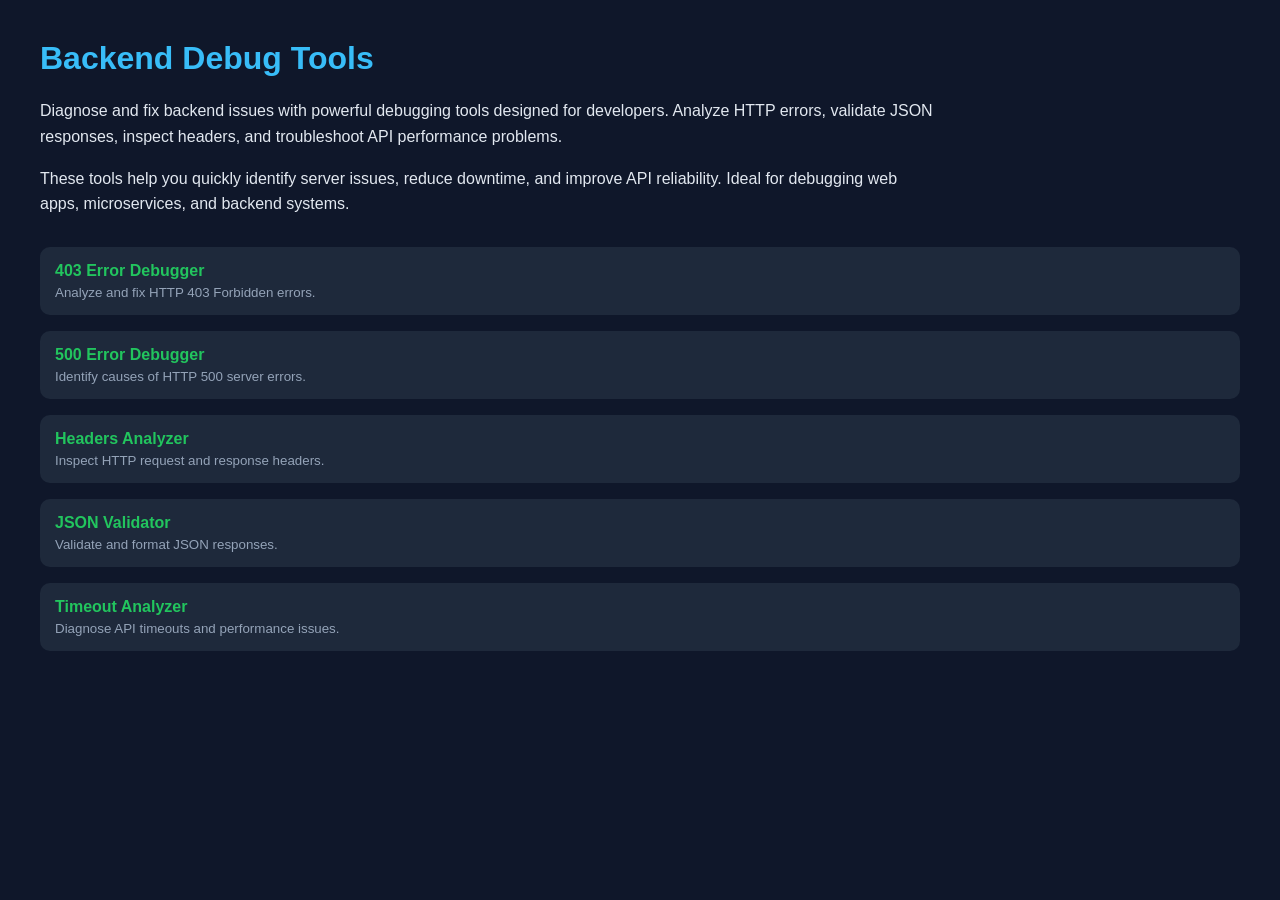
<file: index.html>
<!DOCTYPE html>
<html lang="en">
<head>
    <meta charset="UTF-8">
    <meta name="viewport" content="width=device-width, initial-scale=1.0">

    <!-- 🔐 Google Site Verification -->
    <meta name="google-site-verification" content="PkLa_ViOo6FAHpvh8SacceMb95o9tePRdrqLNBz9X1M" />

    <!-- SEO Potenciado -->
    <title>Backend Debug Tools – Fix 403, 500 Errors, JSON & API Debugging</title>

    <meta name="description" content="Debug backend issues with tools to fix 403 and 500 errors, analyze headers, validate JSON, and troubleshoot timeouts. Improve API and server performance.">

    <meta name="keywords" content="
    fix 403 error,
    fix 500 error,
    backend debugging tools,
    api debugging tools,
    http headers analyzer,
    json validator tool,
    request timeout checker,
    server error debugging tool,
    http error analyzer,
    api error troubleshooting,
    backend error checker,
    debug api response tool,
    http status code analyzer
    ">

    <meta name="author" content="AI Tools Suite">

    <!-- Open Graph -->
    <meta property="og:title" content="Backend Debug Tools – API & Server Error Fixing">
    <meta property="og:description" content="Fix 403/500 errors, analyze headers, validate JSON, and debug backend issues.">
    <meta property="og:type" content="website">

    <!-- Estilos -->
    <style>
        body {
            font-family: Arial, sans-serif;
            margin: 40px;
            background: #0f172a;
            color: #e2e8f0;
        }
        h1 {
            color: #38bdf8;
        }
        p {
            max-width: 900px;
            line-height: 1.6;
        }
        .tools {
            margin-top: 30px;
        }
        .tool {
            margin-bottom: 16px;
            padding: 15px;
            background: #1e293b;
            border-radius: 10px;
            transition: 0.2s;
        }
        .tool:hover {
            background: #334155;
        }
        a {
            text-decoration: none;
            color: #22c55e;
            font-weight: bold;
            font-size: 16px;
        }
        small {
            display: block;
            margin-top: 5px;
            color: #94a3b8;
        }
    </style>
</head>
<body>

    <h1>Backend Debug Tools</h1>

    <p>
        Diagnose and fix backend issues with powerful debugging tools designed for developers.
        Analyze HTTP errors, validate JSON responses, inspect headers, and troubleshoot API
        performance problems.
    </p>

    <p>
        These tools help you quickly identify server issues, reduce downtime, and improve API
        reliability. Ideal for debugging web apps, microservices, and backend systems.
    </p>

    <div class="tools">

        <div class="tool">
            <a href="403/">403 Error Debugger</a>
            <small>Analyze and fix HTTP 403 Forbidden errors.</small>
        </div>

        <div class="tool">
            <a href="500/">500 Error Debugger</a>
            <small>Identify causes of HTTP 500 server errors.</small>
        </div>

        <div class="tool">
            <a href="headers/">Headers Analyzer</a>
            <small>Inspect HTTP request and response headers.</small>
        </div>

        <div class="tool">
            <a href="json/">JSON Validator</a>
            <small>Validate and format JSON responses.</small>
        </div>

        <div class="tool">
            <a href="timeout/">Timeout Analyzer</a>
            <small>Diagnose API timeouts and performance issues.</small>
        </div>

    </div>

</body>
</html>
</file>
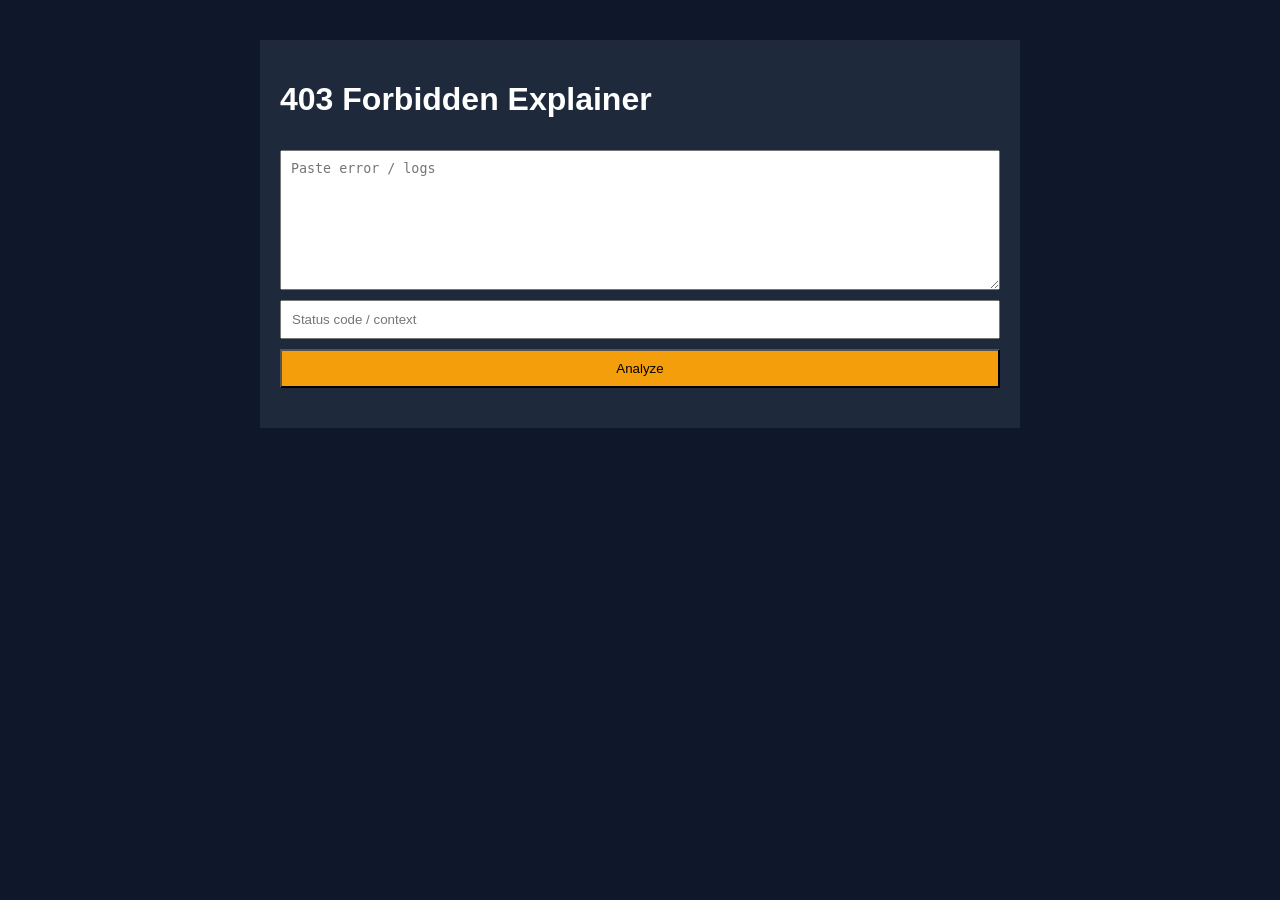
<file: 403/index.html>
<html>
<head>
<meta charset='UTF-8'>
<title>403 Forbidden Explainer</title>
<meta name='viewport' content='width=device-width, initial-scale=1.0'>
<link rel='stylesheet' href='styles.css'>
</head>
<body>
<div class='container'>
<h1>403 Forbidden Explainer</h1>
<textarea id='input' placeholder='Paste error / logs'></textarea>
<input id='value' placeholder='Status code / context'>
<button onclick='run()'>Analyze</button>
<div id='res' class='result'></div>
</div>
<script src='script.js'></script>
</body>
</html>
</file>
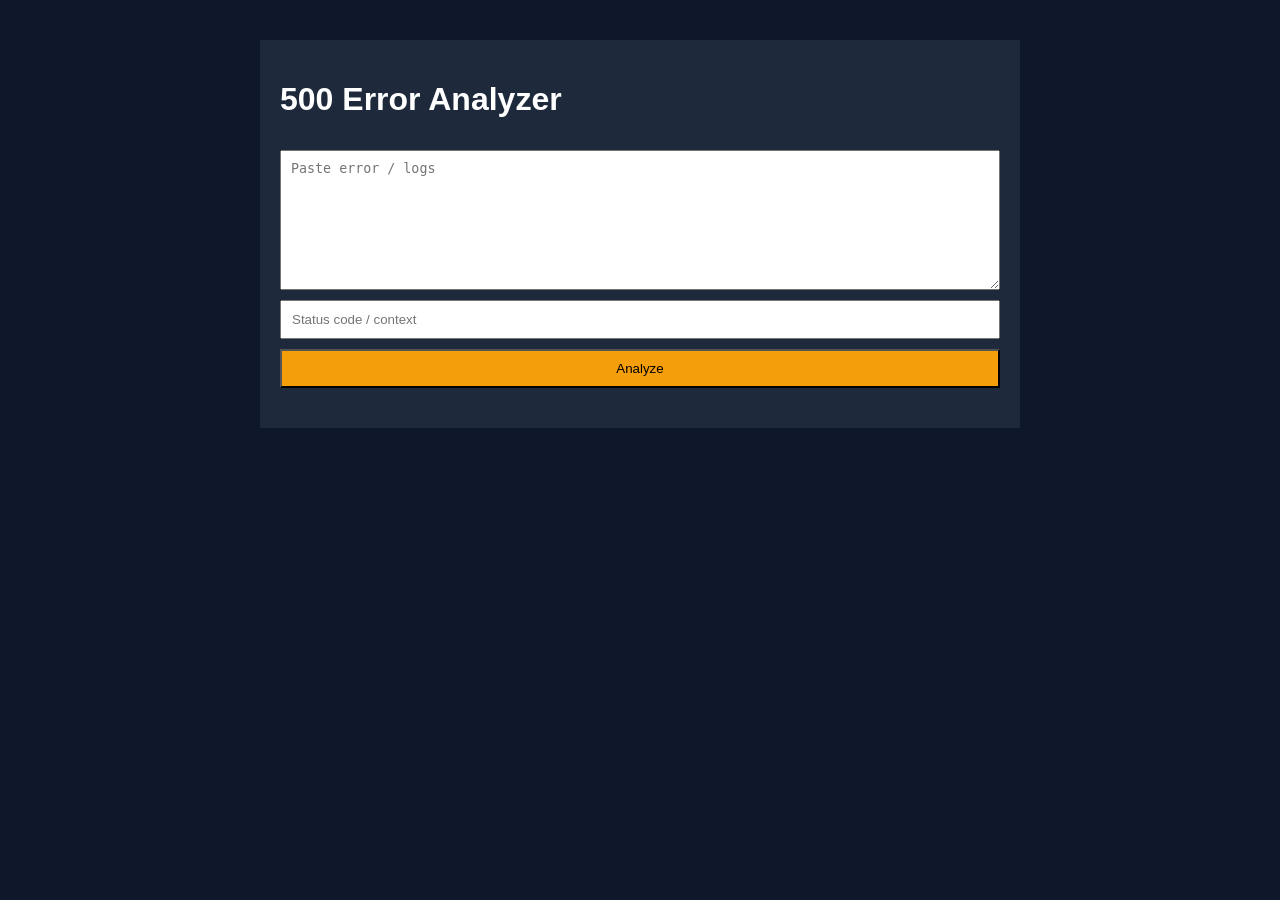
<file: 500/index.html>
<html>
<head>
<meta charset='UTF-8'>
<title>500 Error Analyzer</title>
<meta name='viewport' content='width=device-width, initial-scale=1.0'>
<link rel='stylesheet' href='styles.css'>
</head>
<body>
<div class='container'>
<h1>500 Error Analyzer</h1>
<textarea id='input' placeholder='Paste error / logs'></textarea>
<input id='value' placeholder='Status code / context'>
<button onclick='run()'>Analyze</button>
<div id='res' class='result'></div>
</div>
<script src='script.js'></script>
</body>
</html>
</file>
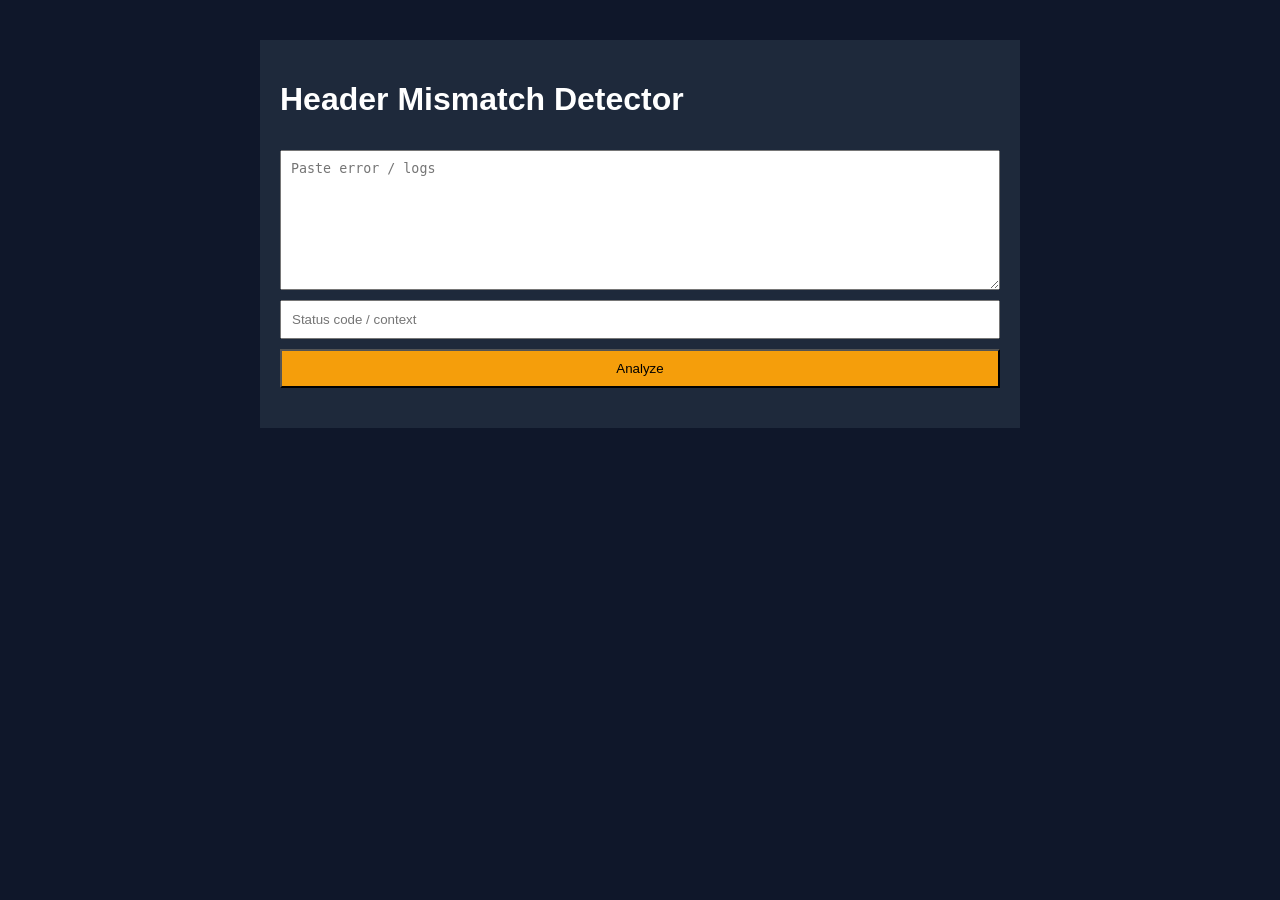
<file: headers/index.html>
<html>
<head>
<meta charset='UTF-8'>
<title>Header Mismatch Detector</title>
<meta name='viewport' content='width=device-width, initial-scale=1.0'>
<link rel='stylesheet' href='styles.css'>
</head>
<body>
<div class='container'>
<h1>Header Mismatch Detector</h1>
<textarea id='input' placeholder='Paste error / logs'></textarea>
<input id='value' placeholder='Status code / context'>
<button onclick='run()'>Analyze</button>
<div id='res' class='result'></div>
</div>
<script src='script.js'></script>
</body>
</html>
</file>
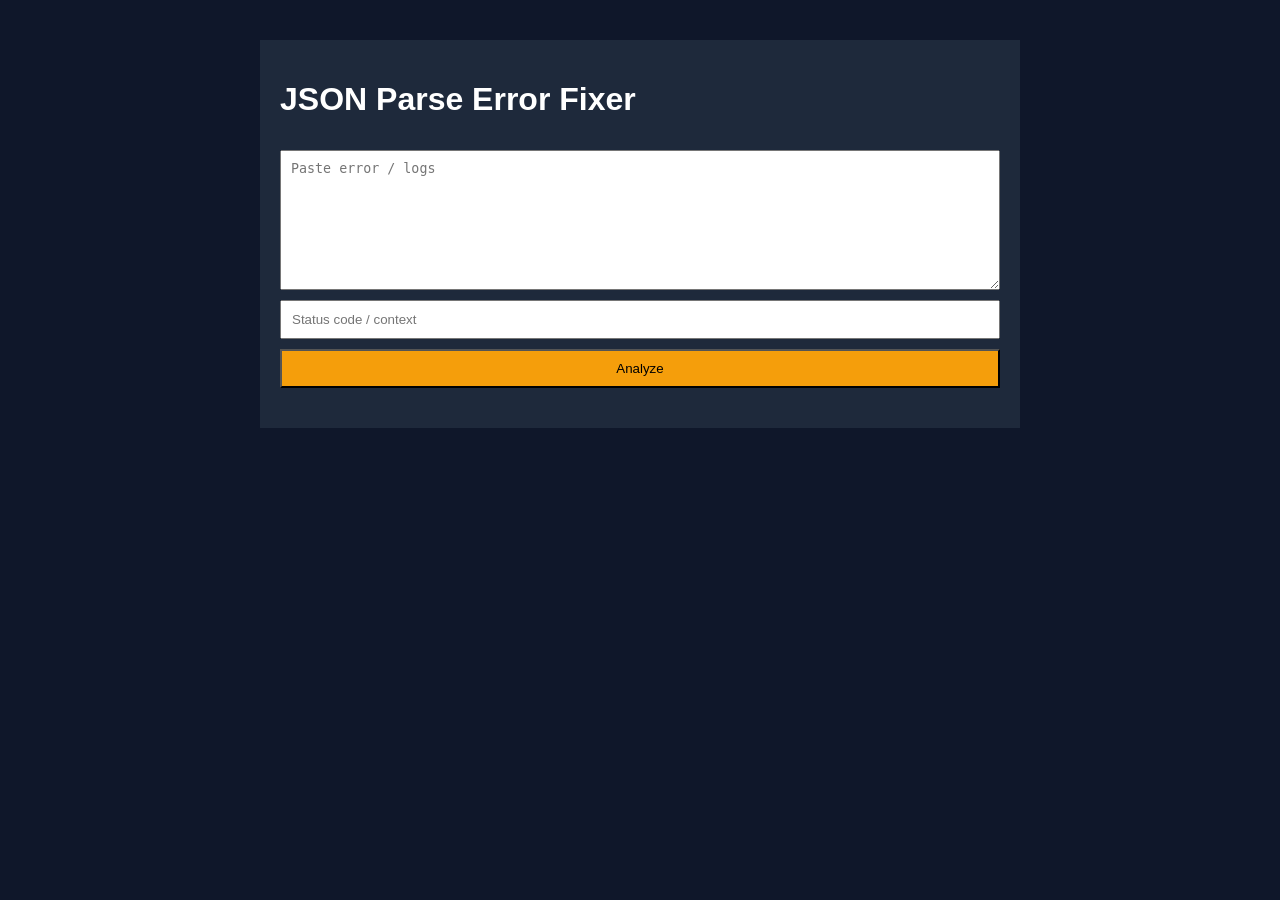
<file: json/index.html>
<html>
<head>
<meta charset='UTF-8'>
<title>JSON Parse Error Fixer</title>
<meta name='viewport' content='width=device-width, initial-scale=1.0'>
<link rel='stylesheet' href='styles.css'>
</head>
<body>
<div class='container'>
<h1>JSON Parse Error Fixer</h1>
<textarea id='input' placeholder='Paste error / logs'></textarea>
<input id='value' placeholder='Status code / context'>
<button onclick='run()'>Analyze</button>
<div id='res' class='result'></div>
</div>
<script src='script.js'></script>
</body>
</html>
</file>
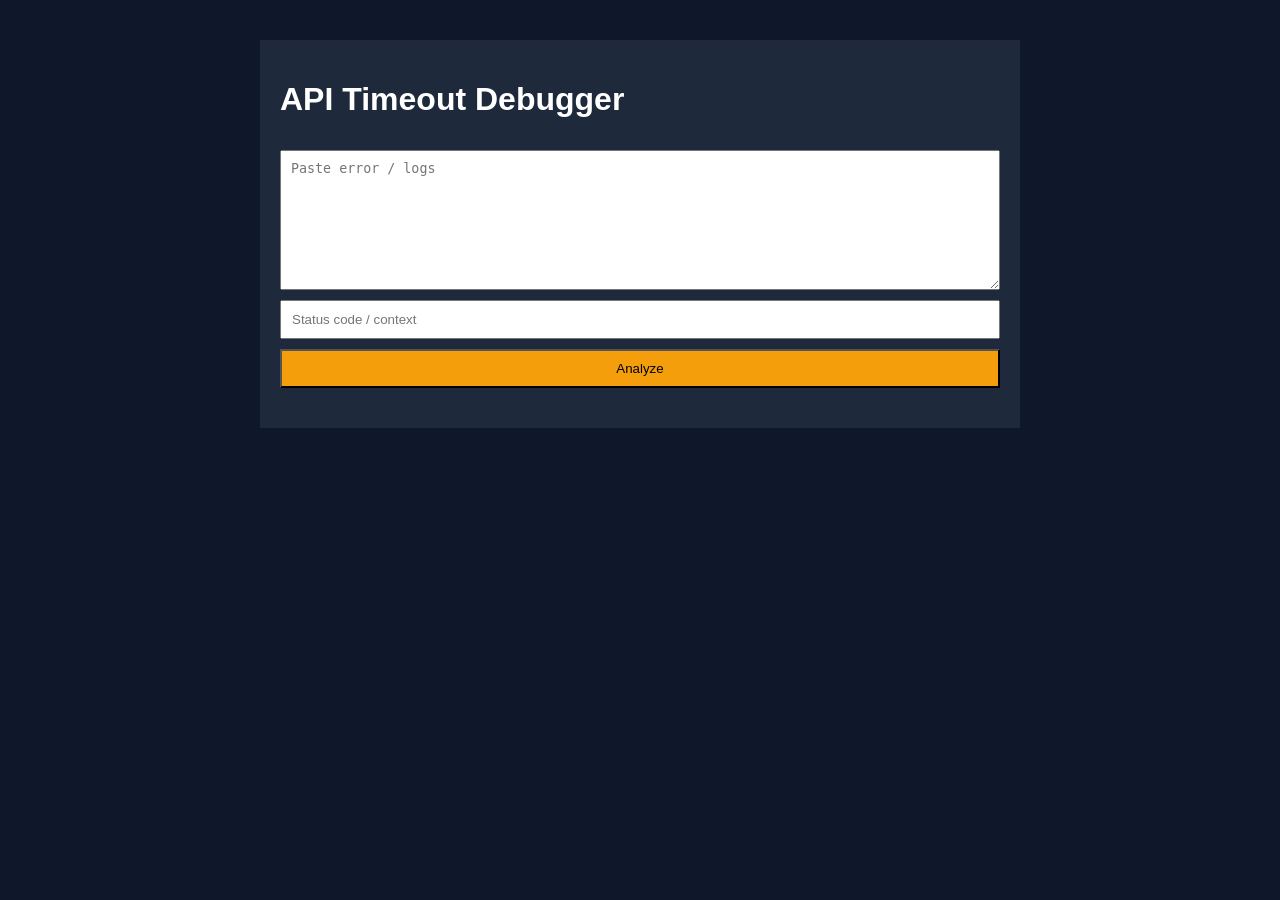
<file: timeout/index.html>
<html>
<head>
<meta charset='UTF-8'>
<title>API Timeout Debugger</title>
<meta name='viewport' content='width=device-width, initial-scale=1.0'>
<link rel='stylesheet' href='styles.css'>
</head>
<body>
<div class='container'>
<h1>API Timeout Debugger</h1>
<textarea id='input' placeholder='Paste error / logs'></textarea>
<input id='value' placeholder='Status code / context'>
<button onclick='run()'>Analyze</button>
<div id='res' class='result'></div>
</div>
<script src='script.js'></script>
</body>
</html>
</file>
<file: 403/styles.css>
body{font-family:Arial;background:#0f172a;color:#fff}.container{max-width:720px;margin:40px auto;padding:20px;background:#1e293b}textarea,input{width:100%;margin-top:10px;padding:10px}textarea{height:140px}button{margin-top:10px;width:100%;padding:10px;background:#f59e0b}.result{margin-top:20px;white-space:pre-wrap}
</file>
<file: 500/styles.css>
body{font-family:Arial;background:#0f172a;color:#fff}.container{max-width:720px;margin:40px auto;padding:20px;background:#1e293b}textarea,input{width:100%;margin-top:10px;padding:10px}textarea{height:140px}button{margin-top:10px;width:100%;padding:10px;background:#f59e0b}.result{margin-top:20px;white-space:pre-wrap}
</file>
<file: headers/styles.css>
body{font-family:Arial;background:#0f172a;color:#fff}.container{max-width:720px;margin:40px auto;padding:20px;background:#1e293b}textarea,input{width:100%;margin-top:10px;padding:10px}textarea{height:140px}button{margin-top:10px;width:100%;padding:10px;background:#f59e0b}.result{margin-top:20px;white-space:pre-wrap}
</file>
<file: json/styles.css>
body{font-family:Arial;background:#0f172a;color:#fff}.container{max-width:720px;margin:40px auto;padding:20px;background:#1e293b}textarea,input{width:100%;margin-top:10px;padding:10px}textarea{height:140px}button{margin-top:10px;width:100%;padding:10px;background:#f59e0b}.result{margin-top:20px;white-space:pre-wrap}
</file>
<file: timeout/styles.css>
body{font-family:Arial;background:#0f172a;color:#fff}.container{max-width:720px;margin:40px auto;padding:20px;background:#1e293b}textarea,input{width:100%;margin-top:10px;padding:10px}textarea{height:140px}button{margin-top:10px;width:100%;padding:10px;background:#f59e0b}.result{margin-top:20px;white-space:pre-wrap}
</file>
